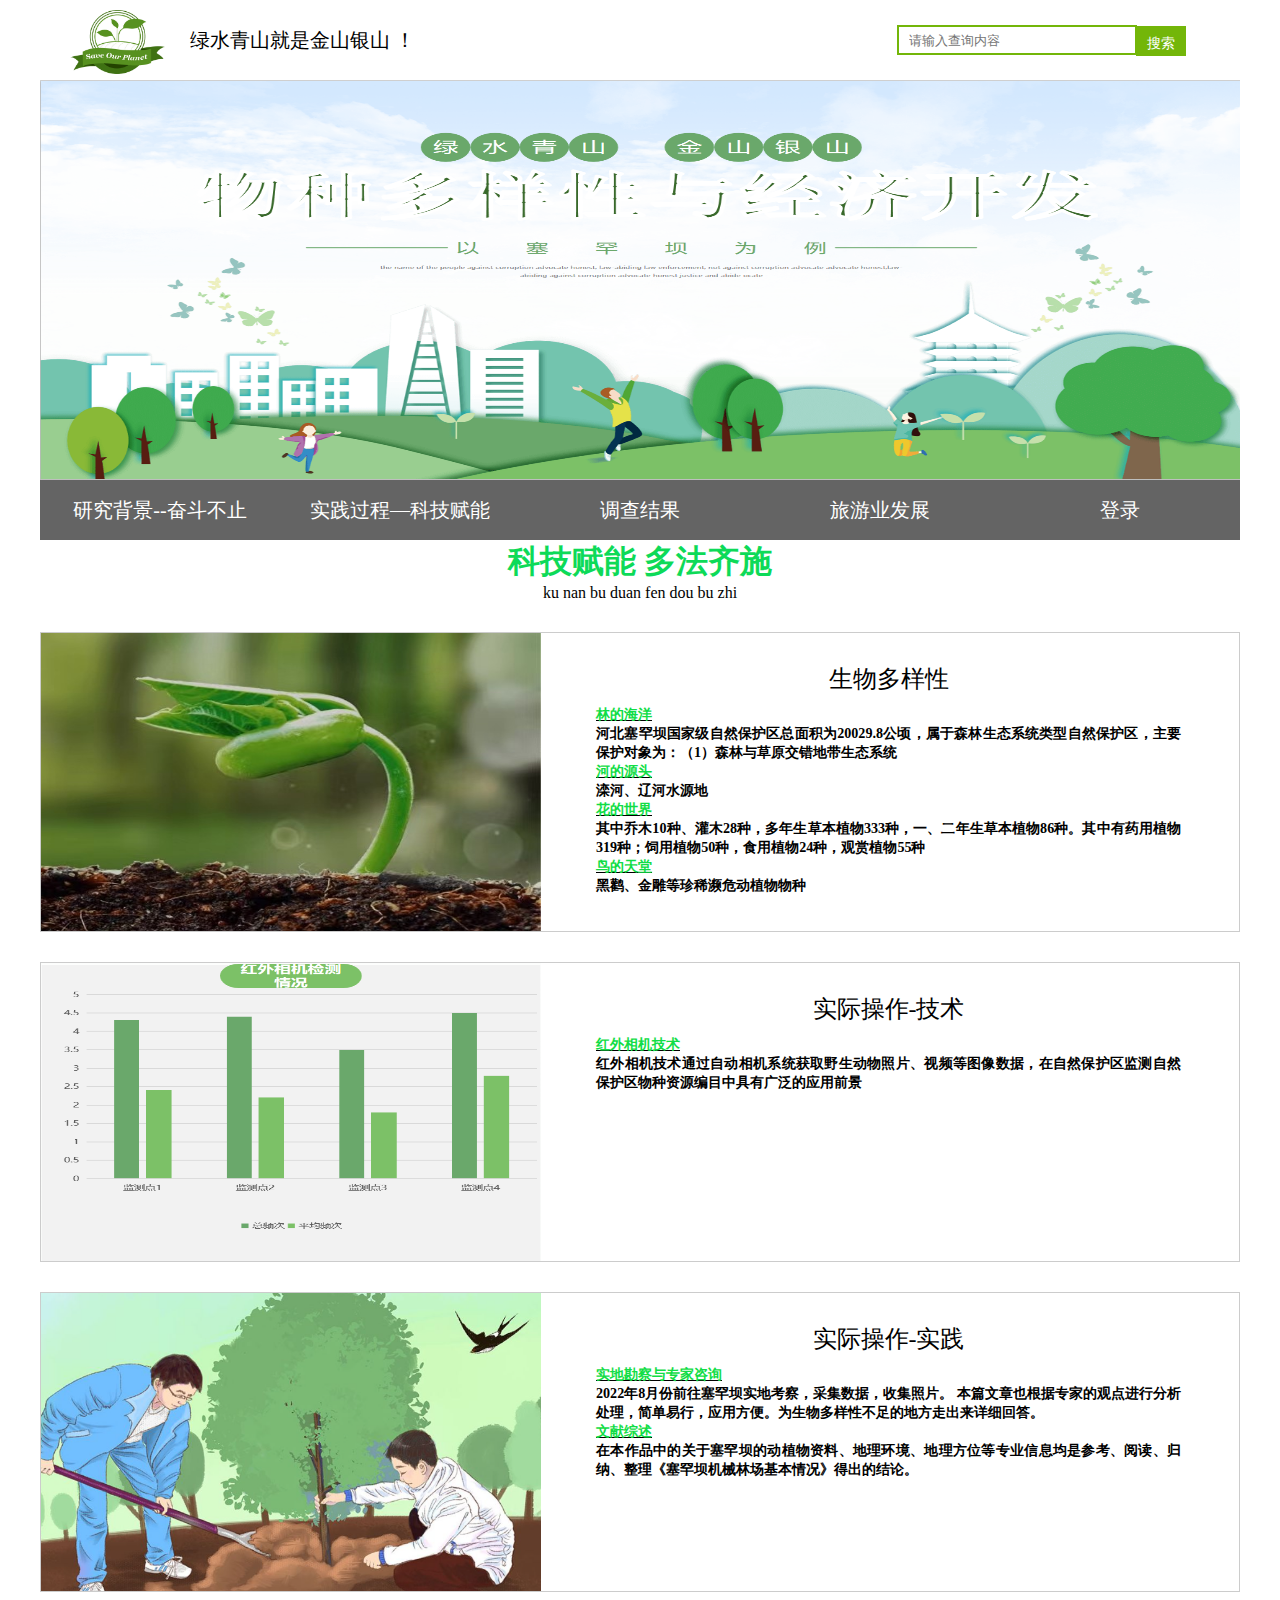
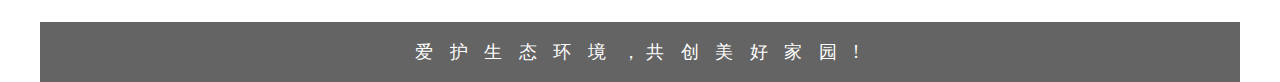
<file: asilde1.html>
<!DOCTYPE html>
<html lang="en">

<head>
  <meta charset="UTF-8">
  <meta http-equiv="X-UA-Compatible" content="IE=edge">
  <meta name="viewport" content="width=device-width, initial-scale=1.0">
  <title>实践过程</title>
  <link rel="stylesheet" href="./css/index.css">
  <link rel="stylesheet" href="./css/asilde1.css">
<style type="text/css">
		body{background-color: #FFFFFF}
		</style>
</head>
<style type="text/css">
	.special{text-decoration: underline}
</style>
<body>
  <div class="container">
    <!-- header部分 -->
    <div class="header">
      <div class="ban">
        <img src="./images/logo.png" alt="">
      </div>
      <span class="wuhan">绿水青山就是金山银山 ！</span>
      <div class="search">
        <input type="text" placeholder="请输入查询内容">
        <button>搜索</button>
      </div>
    </div>
    <!-- banner部分 -->
    <div class="banner">
      <img src="./images/banner5.png" alt="">
    </div>
    <div class="nav">
      <ul>
        <a href="./index.html">
          <li>研究背景--奋斗不止</li>
        </a>
        <li>
          <a href="./asilde1.html">
            实践过程—科技赋能
          </a>

        </li>
        <li>
          <a href="./asilde2.html">
            调查结果
          </a>

        </li>

        <li>
          <a href="./asilde3.html">
            旅游业发展
          </a>
        </li>
        <li>
          <a href="./asilde5.html">
            登录
          </a>
        </li>
      </ul>
    </div>
	 
		 <div class="top">
        <h1 align="center"><font color="#0DDA58">科技赋能 多法齐施</font></h1>

        <p class="infoss" align="center">ku nan bu duan  fen dou bu zhi</p>
      </div>
	  
	  
	  
    <div class="mainss">
      <ul>
        <li>
			
          <div class="left">
            <img src="./images/e12.jpg" alt="">
          </div>
          <div class="right">
            <h4 align="center">生物多样性</h4>
            <p>
              <h5 align="left" class="special"><font color="#11DD46">林的海洋</font></h5>
<h5>河北塞罕坝国家级自然保护区总面积为20029.8公顷，属于森林生态系统类型自然保护区，主要保护对象为：（1）森林与草原交错地带生态系统</h5>
			  <h5 align="left" class="special"><font color="#11DD46">河的源头</font></h5>
<h5>滦河、辽河水源地</h5>
			  <h5 align="left" class="special"><font color="#11DD46">花的世界</font></h5>
			  <h5>其中乔木10种、灌木28种，多年生草本植物333种，一、二年生草本植物86种。其中有药用植物319种；饲用植物50种，食用植物24种，观赏植物55种</h5>
			  <h5 align="left" class="special"><font color="#11DD46">鸟的天堂</font></h5>
			  <h5>黑鹳、金雕等珍稀濒危动植物物种</h5>
            </p>
          </div>
        </li>
        <li>
          <div class="left">
            <img src="./images/e13.png" alt="">
          </div>
          <div class="right">
            <h4>实际操作-技术</h4>
            <p>
             <h5 class="special"><font color="#11DD46">红外相机技术</font></h5> 
<h5>红外相机技术通过自动相机系统获取野生动物照片、视频等图像数据，在自然保护区监测自然保护区物种资源编目中具有广泛的应用前景</h5>
            </p>
          </div>
        </li>
        <li>
          <div class="left">
            <img src="./images/i4.png" alt="">
          </div>
          <div class="right">
            <h4>实际操作-实践</h4>
            <p><h5 align="left" class="special"><font color="#11DD46">实地勘察与专家咨询</font></h5>
			  <h5>2022年8月份前往塞罕坝实地考察，采集数据，收集照片。
本篇文章也根据专家的观点进行分析处理，简单易行，应用方便。为生物多样性不足的地方走出来详细回答。</h5>
<h5 align="left" class="special"><font color="#11DD46">文献综述</font></h5>
			  <h5>
在本作品中的关于塞罕坝的动植物资料、地理环境、地理方位等专业信息均是参考、阅读、归纳、整理《塞罕坝机械林场基本情况》得出的结论。</h5>
            </p>
          </div>
        </li>

      </ul>
    </div>

    <footer>
      爱 护 生 态 环 境 ，共 创 美 好 家 园 !
    </footer>
  </div>
</body>

</html>
</file>
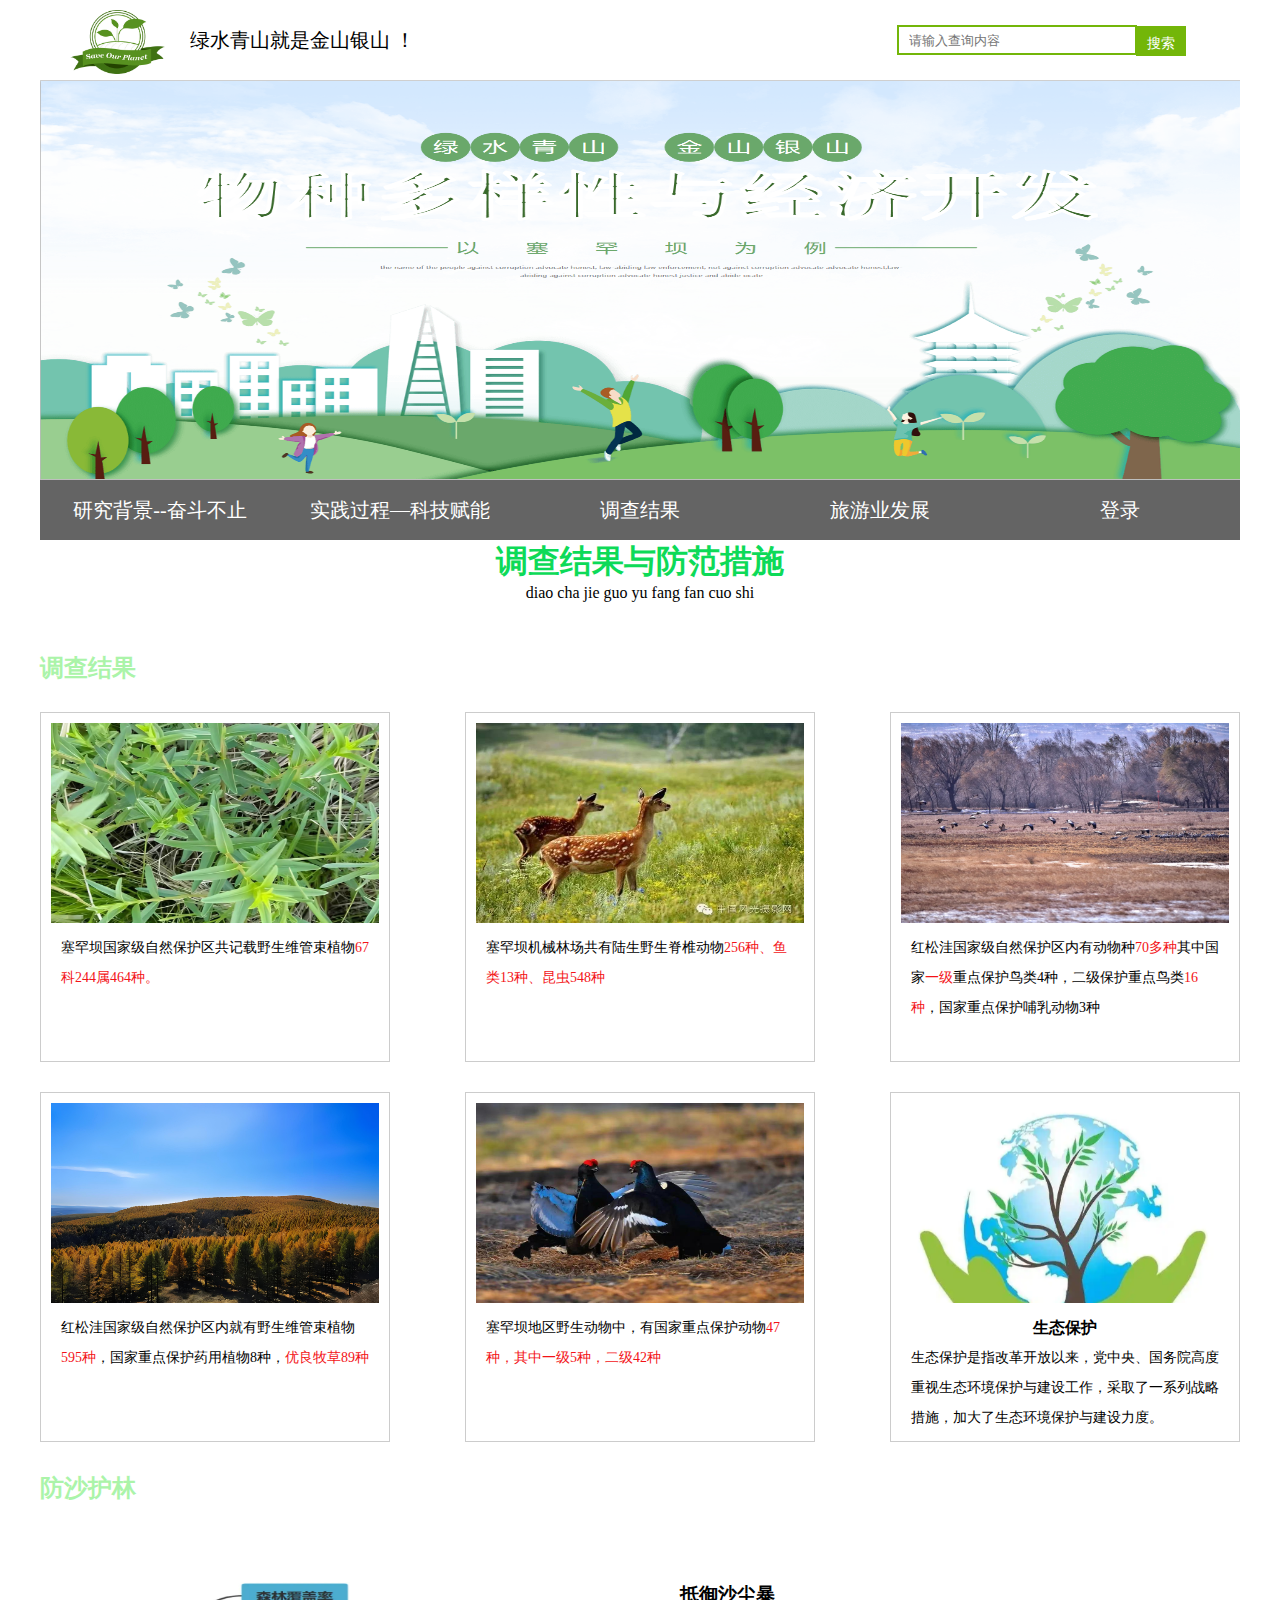
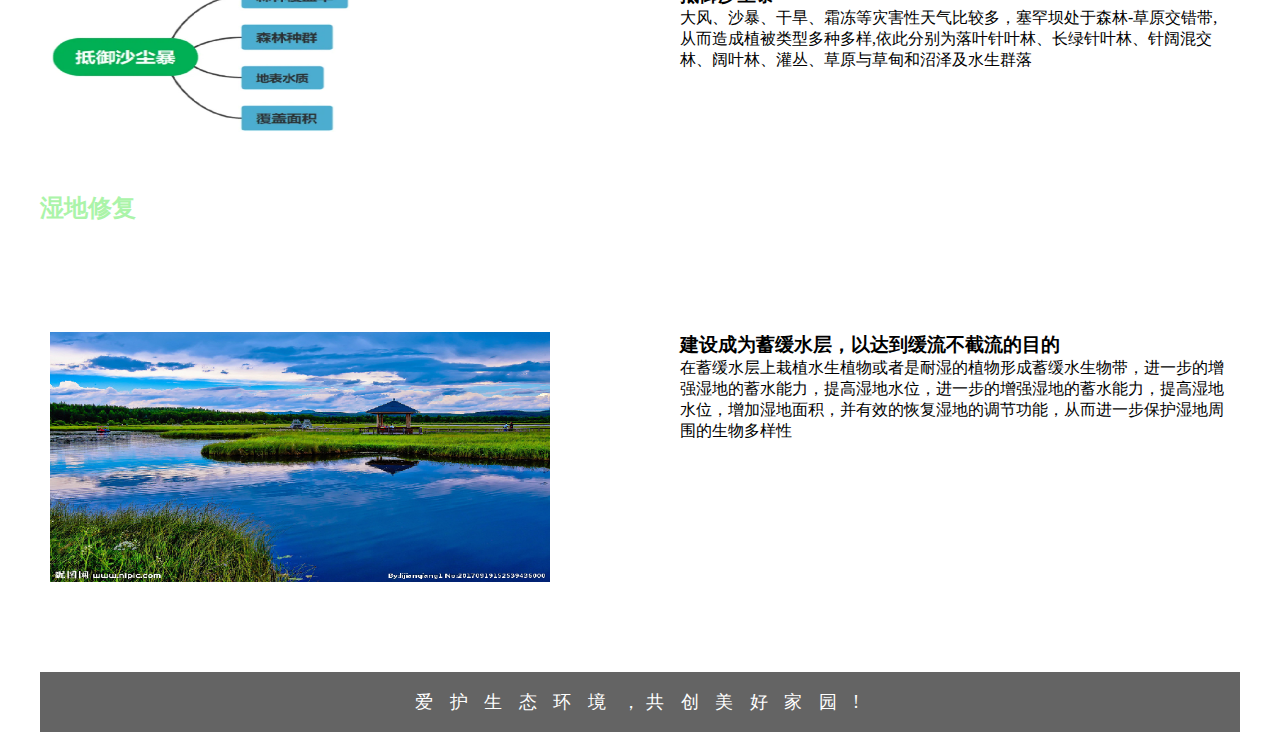
<file: asilde2.html>
<!DOCTYPE html>
<html lang="en">

<head>
  <meta charset="UTF-8">
  <meta http-equiv="X-UA-Compatible" content="IE=edge">
  <meta name="viewport" content="width=device-width, initial-scale=1.0">
  <title>调查结果</title>
  <link rel="stylesheet" href="./css/index.css">
  <link rel="stylesheet" href="./css/asilde2.css">
<style type="text/css">
		body{background-color: #FFFFFF}
		</style>
</head>

<body>
  <div class="container">
    <!-- header部分 -->
    <div class="header">
      <div class="ban">
        <img src="./images/logo.png" alt="">
      </div>
      <span class="wuhan">绿水青山就是金山银山 ！</span>
      <div class="search">
        <input type="text" placeholder="请输入查询内容">
        <button>搜索</button>
      </div>
    </div>
    <!-- banner部分 -->
    <div class="banner">
      <img src="./images/banner5.png" alt="">
    </div>
    <div class="nav">
      <ul>
        <a href="./index.html">
          <li>研究背景--奋斗不止</li>
        </a>
        <li>
          <a href="./asilde1.html">
            实践过程—科技赋能
          </a>

        </li>
        <li>
          <a href="./asilde2.html">
            调查结果
          </a>

        </li>

        <li>
          <a href="./asilde3.html">
            旅游业发展
          </a>
        </li>
        <li>
          <a href="./asilde5.html">
            登录
          </a>
        </li>
      </ul>
    </div>
	  <div class="top">
        <h1 align="center"><font color="#0DDA58">调查结果与防范措施</font></h1>

        <p class="infoss" align="center">diao cha jie guo yu fang fan cuo shi</p>
      </div>
    <div class="main" style="background-color:#FFFFFF">
		 <div class="nav">
		 <h2><font color="#ABF4A9">调查结果</font></h2>
	  </div>
      <ul>
        <li>
          <div class="bottom">
            <img src="./images/y7.jpg" alt="">
          </div>
          <div class="top">
			  <p>塞罕坝国家级自然保护区共记载野生维管束植物<font color="#F31317">67科244属464种。</font></p>
          </div>

        </li>
        <li>
          <div class="bottom">
            <img src="./images/y9.jpg" alt="">
          </div>
          <div class="top">
            <p>塞罕坝机械林场共有陆生野生脊椎动物<font color="#F31317">256种、鱼类13种、昆虫548种</font></p>
          </div>

        </li>
        <li>
          <div class="bottom">
            <img src="./images/y6.jpg" alt="">
          </div>
          <div class="top">
            <p>红松洼国家级自然保护区内有动物种<font color="#F31317">70多种</font>其中国家<font color="#F31317">一级</font>重点保护鸟类4种，二级保护重点鸟类<font color="#F31317">16种</font>，国家重点保护哺乳动物3种</p>
          </div>

        </li>
        <li>
          <div class="bottom">
            <img src="./images/y5.jpg" alt="">
          </div>
          <div class="top">
            <p>红松洼国家级自然保护区内就有野生维管束植物<font color="#F31317">595种</font>，国家重点保护药用植物8种，<font color="#F31317">优良牧草89种</font></p>
          </div>

        </li>
        <li>
          <div class="bottom">
            <img src="./images/y8.jpg" alt="">
          </div>
          <div class="top">
            <p>塞罕坝地区野生动物中，有国家重点保护动物<font color="#F31317">47种，其中一级5种，二级42种</font>
</p>
          </div>

        </li>
        <li>
          <div class="bottom">
            <img src="./images/i6.png" alt="">
          </div>
          <div class="top">
            <h3>生态保护</h3>
            <p>生态保护是指改革开放以来，党中央、国务院高度重视生态环境保护与建设工作，采取了一系列战略措施，加大了生态环境保护与建设力度。</p>
          </div>

        </li>

      </ul>
		
    </div>
	<div class="content content3" style="height: 350px;">
		  <div class="top">
		 <h2 align="left"><font color="#ABF4A9">防沙护林</font></h2>
	     </div>
		<div class="bottom">
          <div class="left">
            <img src="./images/y10.png" alt="" width="300" height="150">
          </div>
		  
          <div class="right">
            <h3 class="special">抵御沙尘暴</h3>
			<p>
			  大风、沙暴、干旱、霜冻等灾害性天气比较多，塞罕坝处于森林-草原交错带,从而造成植被类型多种多样,依此分别为落叶针叶林、长绿针叶林、针阔混交林、阔叶林、灌丛、草原与草甸和沼泽及水生群落

            </p>
          </div>
		  </div>
	</div>
	  <div class="content content4" style="height: 500px;">
		  <div class="top">
		 <h2 align="left"><font color="#ABF4A9">湿地修复</font></h2>
	     </div>
		<div class="bottom">
          <div class="left">
            <img src="./images/y11.png" alt="" width="500" height="250">
          </div>
		  
          <div class="right">
            <h3 class="special">建设成为蓄缓水层，以达到缓流不截流的目的</h3>
<p>
			  在蓄缓水层上栽植水生植物或者是耐湿的植物形成蓄缓水生物带，进一步的增强湿地的蓄水能力，提高湿地水位，进一步的增强湿地的蓄水能力，提高湿地水位，增加湿地面积，并有效的恢复湿地的调节功能，从而进一步保护湿地周围的生物多样性
</p>
          </div>
		  </div>
	</div>
    <footer>
      爱 护 生 态 环 境 ，共 创 美 好 家 园 !
    </footer>
		  
  </div>
</body>

</html>
</file>
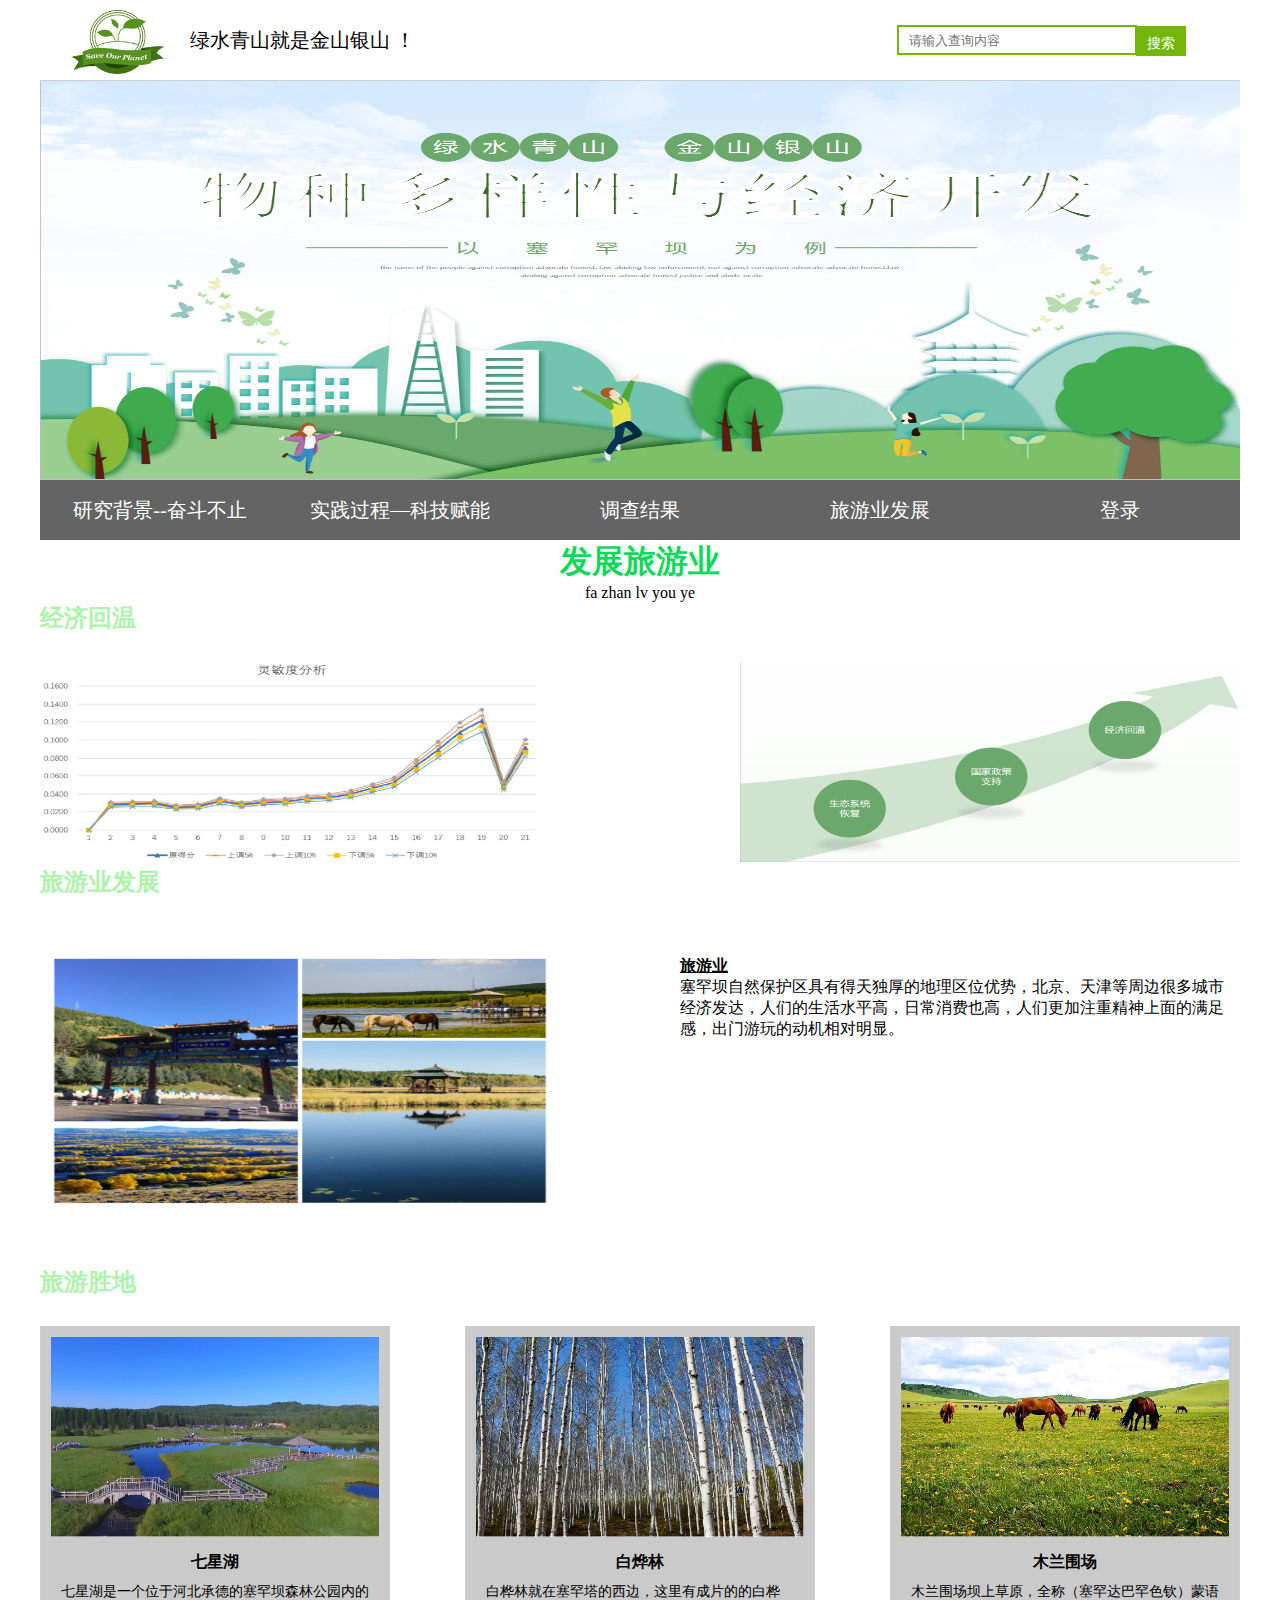
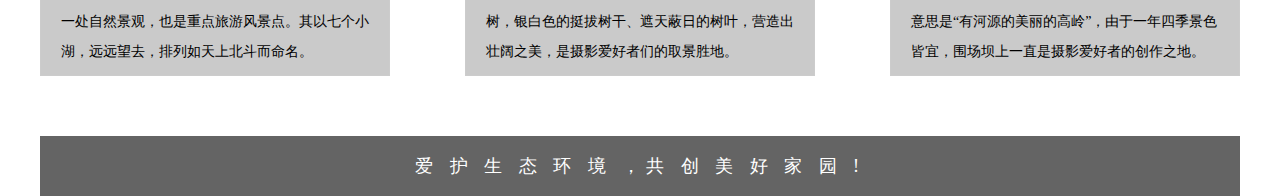
<file: asilde3.html>
<!DOCTYPE html>
<html lang="en">

<head>
  <meta charset="UTF-8">
  <meta http-equiv="X-UA-Compatible" content="IE=edge">
  <meta name="viewport" content="width=device-width, initial-scale=1.0">
  <title>发展旅游业</title>
  <link rel="stylesheet" href="./css/index.css">
  <link rel="stylesheet" href="./css/asilde2.css">
<style>
	body{background-color:#FFFFFF}
	.content_left{
		float:left;
	}
	.content_right{
		float: right;
	}
	.special{text-decoration: underline}
</style>
	
</head>
	


<body>
  <div class="container">
    <!-- header部分 -->
    <div class="header">
      <div class="ban">
        <img src="./images/logo.png" alt="">
      </div>
      <span class="wuhan">绿水青山就是金山银山 ！</span>
      <div class="search">
        <input type="text" placeholder="请输入查询内容">
        <button>搜索</button>
      </div>
    </div>
    <!-- banner部分 -->
    <div class="banner">
      <img src="./images/banner5.png" alt="">
    </div>
    <div class="nav">
      <ul>
        <a href="./index.html">
          <li>研究背景--奋斗不止</li>
        </a>
        <li>
          <a href="./asilde1.html">
            实践过程—科技赋能
          </a>

        </li>
        <li>
          <a href="./asilde2.html">
            调查结果
          </a>

        </li>

        <li>
          <a href="./asilde3.html">
            旅游业发展
          </a>
        </li>
        <li>
          <a href="./asilde5.html">
            登录
          </a>
        </li>
      </ul>
    </div>
	  <div class="top">
        <h1 align="center"><font color="#0DDA58">发展旅游业</font></h1>

        <p class="infoss" align="center">fa zhan lv you ye</p>
      </div>
	 <div class="nav">
		 <h2><font color="#ABF4A9">经济回温</font></h2>
	  </div>
	  <div class="content">
			<div class="content_left">
				<img src="./images/e15.png" alt="" width="500" height="200">
				</div>
          
		<div class="content_right">
          <img src="./images/e14.png" alt="" width="500" height="200" >
		  </div>
		  
		  <div class="bottom">
			  <div class="nav">
		 <h2><font color="#ABF4A9">旅游业发展</font></h2>
	  </div>
          <div class="left">
            <img src="./images/e19.jpg" alt="" width="500" height="250">
          </div>
          <div class="right">
            <h4 class="special">旅游业</h4>
			  塞罕坝自然保护区具有得天独厚的地理区位优势，北京、天津等周边很多城市经济发达，人们的生活水平高，日常消费也高，人们更加注重精神上面的满足感，出门游玩的动机相对明显。
            <p>
            </p>
          </div>
		  </div>
    <div class="main" style="background-color: #FFFFFF;height: 500px">
		<div class="nav">
		 <h2><font color="#ABF4A9">旅游胜地</font></h2>
	  </div>
		<ul>
			
      
        <li style="background-color:#CACACA ">
			
          <div class="bottom">
            <img src="./images/e16.png" alt="">
          </div>
			
          <div class="top" >
            <h3>七星湖</h3>
            <p>七星湖是一个位于河北承德的塞罕坝森林公园内的一处自然景观，也是重点旅游风景点。其以七个小湖，远远望去，排列如天上北斗而命名。</p>
          </div>

        </li>
        <li style="background-color:#CACACA ">
          <div class="bottom">
            <img src="./images/e17.png" alt="">
          </div>
          <div class="top">
            <h3>白烨林</h3>
            <p>白桦林就在塞罕塔的西边，这里有成片的的白桦树，银白色的挺拔树干、遮天蔽日的树叶，营造出壮阔之美，是摄影爱好者们的取景胜地。</p>
          </div>

        </li>
			
        <li style="background-color:#CACACA ">
          <div class="bottom">
            <img src="./images/e18.png" alt="">
          </div>
          <div class="top">
            <h3>木兰围场</h3>
            <p>木兰围场坝上草原，全称（塞罕达巴罕色钦）蒙语意思是“有河源的美丽的高岭”，由于一年四季景色皆宜，围场坝上一直是摄影爱好者的创作之地。</p>
          </div>

        </li>

      </ul>
    </div>
	
    <footer>
      爱 护 生 态 环 境 ，共 创 美 好 家 园 !
    </footer>
  </div>
	  </div>
</body>

</html>
</file>
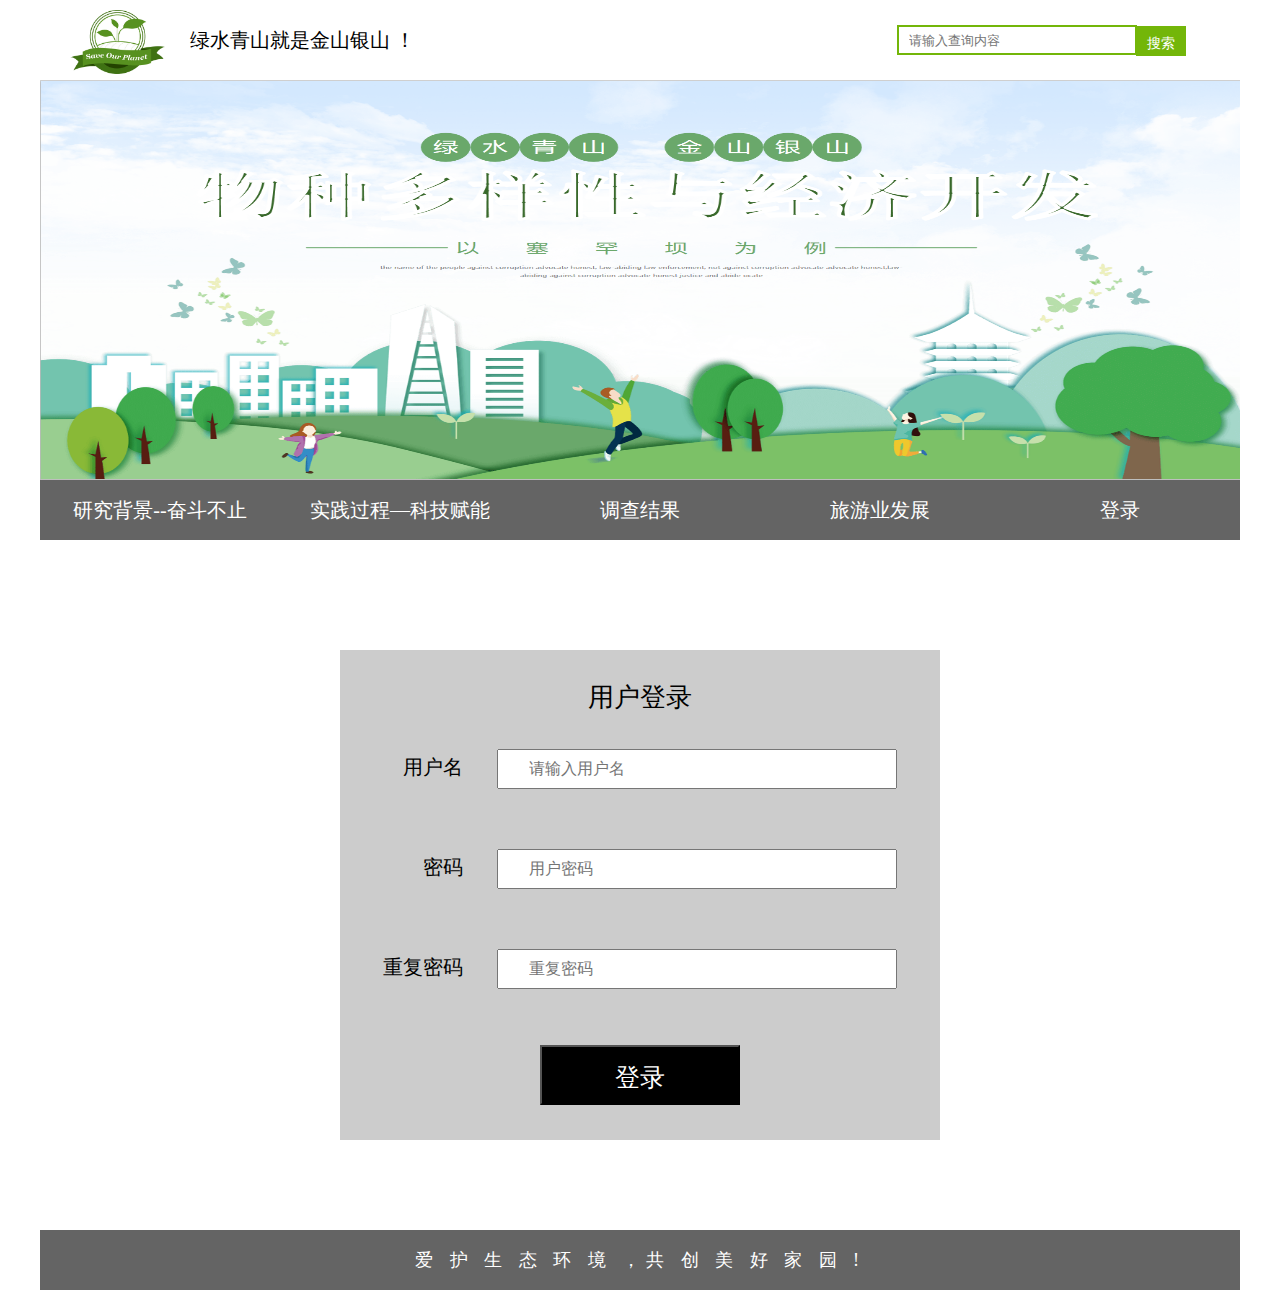
<file: asilde5.html>
<!DOCTYPE html>
<html lang="en">

<head>
  <meta charset="UTF-8">
  <meta http-equiv="X-UA-Compatible" content="IE=edge">
  <meta name="viewport" content="width=device-width, initial-scale=1.0">
  <title>联系我们</title>
  <link rel="stylesheet" href="./css/index.css">
  <link rel="stylesheet" href="./css/asilde6.css">
	<style type="text/css">
		body{background-color: #FFFFFF}
		</style>
</head>

<body>
  <div class="container">
    <!-- header部分 -->
    <div class="header">
      <div class="ban">
        <img src="./images/logo.png" alt="">
      </div>
      <span class="wuhan">绿水青山就是金山银山 ！</span>
      <div class="search">
        <input type="text" placeholder="请输入查询内容">
        <button>搜索</button>
      </div>
    </div>
    <!-- banner部分 -->
    <div class="banner">
      <img src="./images/banner5.png" alt="">
    </div>
    <div class="nav">
      <ul>
        <a href="./index.html">
          <li>研究背景--奋斗不止</li>
        </a>
        <li>
          <a href="./asilde1.html">
            实践过程—科技赋能
          </a>

        </li>
        <li>
          <a href="./asilde2.html">
            调查结果
          </a>

        </li>

        <li>
          <a href="./asilde3.html">
            旅游业发展
          </a>
        </li>
        <li>
          <a href="./asilde5.html">
            登录
          </a>
        </li>
      </ul>
    </div>
    <div class="content">
      <div class="box">
        <h2>用户登录</h2>
        <ul>
          <li>
            <span>用户名</span>
            <input type="text" placeholder="请输入用户名" id="username">
          </li>
          <li>
            <span>密码</span>
            <input type="text" placeholder="用户密码" id="password">
          </li>
          <li>
            <span>重复密码</span>
            <input type="text" placeholder="重复密码">
          </li>
        </ul>
        <button id="btn">登录</button>
      </div>
    </div>
    <footer>
      爱 护 生 态 环 境 ，共 创 美 好 家 园 !
    </footer>
  </div>
</body>

</html>
</file>
<file: css/index.css>
* {
  margin: 0;
  padding: 0;
  box-sizing: border-box;
}

a {
  text-decoration: none;
  color: #000000;
}

li {
  list-style: none;
}

body {
  background-color: #eee;
}

input,
textarea {
  outline: none;
}

@font-face {
  font-family: 'icomoon';
  src: url('../fonts/icomoon.eot?e8ckkr');
  src: url('../fonts/icomoon.eot?e8ckkr#iefix') format('embedded-opentype'), url('../fonts/icomoon.ttf?e8ckkr') format('truetype'), url('../fonts/icomoon.woff?e8ckkr') format('woff'), url('../fonts/icomoon.svg?e8ckkr#icomoon') format('svg');
  font-weight: normal;
  font-style: normal;
  font-display: block;
}

.container {
  width: 1200px;
  height: 1650px;
  background-color: #ffffff;
  margin: 0 auto;
}

.content {
  width: 1190px;
  margin: 0 auto;
}


.right .o::after {
  position: absolute;
  content: '';
  width: 0.3px;
  height: 15px;
  background-color: #999;
  top: 5px;
  right: 0px;
}

.header {
  width: 100%;
  height: 80px;
}

.header .ban {
  margin-top: 10px;
  float: left;
  width: 95px;
  height: 80%;
  margin-left: 30px;
}

.header .ban img {
  width: 100%;
  height: 100%;
}

.wuhan {
  float: left;
  width: 275px;
  height: 100%;
  text-align: center;
  line-height: 80px;
  font-size: 20px;
  margin-right: 100px;
}

.search {
  overflow: hidden;
  padding-top: 25px;
  width: 300px;
  height: 100%;
  margin-left: 357px;
  float: left;
}

.search input {
  width: 240px;
  height: 30px;
  border: 2px solid #73b609;
  padding-left: 10px;
  font-size: 13px;
}

.search button {
  vertical-align: middle;
  color: #fff;
  border: 0;
  width: 50px;
  height: 30px;
  font-size: 14px;
  line-height: 35px;
  background-color: #73b609;
  margin-left: -5px;
}

.banner {
  width: 100%;
  height: 400px;
}

.banner img {
  width: 100%;
  height: 100%;
}

.nav {
  width: 100%;
  height: 60px;
}

.nav ul li {
  position: relative;
  float: left;
  width: 240px;
  text-align: center;
  line-height: 60px;
  color: #ffffff;
  font-size: 20px;
  background-color: #646464;
}

.nav ul li .box {
  position: absolute;
  top: 60px;
  left: -2px;
  width: 300px;
}

.nav ul li:hover {
  background-color: #fbfbfb;
  color: #ff2974;
}


.content {
  position: relative;
  width: 1200px;
  height: 500px;
  margin: 0 auto;
}

audio {
  position: absolute;
  left: 750px;
  top: 50px;
  height: 40px;
  z-index: 9;
}

.content .top {
  padding-top: 40px;
  text-align: center;
  width: 100%;
  height: 150px;
}

.content .top h1 {
  font-size: 32px;
  font-weight: 500;
}

.content .top p {
  line-height: 30px;
}

.content .bottom {
  overflow: hidden;
  width: 100%;
  height: 350px;
}

.content .bottom .left {
  float: left;
  width: 600px;
  height: 300px;
  margin-left: 10px;
  margin-top: 30px;
  font-size: 16px;
}

.content .bottom .left p {
  padding: 30px 10px 0 30px;
  padding-top: 0;
  font-size: 16px;
  line-height: 30px;
  text-align: justify;
}

.content .bottom .right {
  float: left;
  width: 550px;
  height: 300px;
  margin-left: 30px;
  margin-top: 30px;
}

.content .bottom .right img {
  width: 100%;
  height: 100%;
}

.content2 {
  height: 520px;
}

.content2 .bottom {
  height: 400px;
}

.content2 .bottom ul li {
  float: left;
  margin-right: 42px;
  width: 350px;
  height: 350px;
  background-color: pink;
}

.content2 .bottom ul li:nth-child(1) {
  margin-left: 30px;
}

.content2 .bottom ul li:nth-child(3) {
  margin-right: 0;
}

.content2 .bottom ul li .top {
  position: relative;
  padding: 0;
  width: 100%;
  height: 220px;
}

.content2 .bottom ul li:hover .jieshao {
  opacity: 1;
}

.jieshao {
  opacity: 0;
  position: absolute;
  left: 0;
  top: 0;
  background: rgba(0, 0, 0, .5);
  width: 100%;
  height: 220px;
  text-align: center;
  line-height: 220px;
  color: #fff;
  font-size: 25px;
}

.content2 .bottom ul li .top img {
  width: 100%;
  height: 100%;
}

.content2 .bottom ul li .bottom {
  padding: 15px;
  width: 100%;
  height: 150px;
  background-color: #e9e7e8;
}

.content2 .bottom ul li .bottom h3 {
  font-size: 20px;
  font-weight: 500;
  line-height: 30px;
  margin-bottom: 10px;
}

.content2 .bottom ul li .bottom p {
  line-height: 20px;
}

.nav li .box {
  opacity: 0;
  background-color: #ffffff;
  color: #000000;
}

.nav ul>a li {
  color: #fff;
}

.nav ul li>a {
  color: #fff;
}

.nav li:hover>a {
  color: #000000;
}

.nav li:hover .box {
  opacity: 1;
  color: #ff2974;
}

.nav li:hover .box a {
  color: #ff2974;
}

footer {
  margin-top: 20px;
  width: 1200px;
  height: 60px;
  text-align: center;
  line-height: 60px;
  color: #fff;
  font-size: 18px;
  background-color: #646464;
  letter-spacing: 6px;
}

footer:hover {
  color: #ff2974;
}
</file>
<file: css/asilde1.css>
.mainss {

  width: 1200px;
  height: 970px;
  margin: 0 auto;
  margin-top: 30px;
}

.mainss ul li {
  width: 1200px;
  height: 300px;
  margin-bottom: 30px;
  border: 1px solid #ccc;
}

.mainss ul li .left {
  float: left;
  width: 500px;
  height: 100%;
  font-size: 16px;
}

.mainss ul li .left img {
  width: 100%;
  height: 100%;
}

.mainss ul li .right {
  padding-top: 10px;
  padding-left: 55px;
  padding-right: 10px;
  width: 650px;
  float: left;
  height: 100%;
  font-size: 17px;
  text-align: justify;
  background-color: #fff;
}

.mainss ul li .right h4 {
  font-size: 24px;
  font-weight: 500;
  text-align: center;
  margin: 20px 0;
  margin-bottom: 10px;
  font-weight: 500;
}

.mainss ul li .right p {
  font-size: 16px;
  line-height: 20px;
  line-height: 36px;
}
</file>
<file: css/asilde2.css>
.main {
  padding-top: 50px;
  width: 1200px;
  height: 800px;
  margin: 0 auto;
  background-color: rgb(234, 233, 233);
}

.main ul li {
  float: left;
  width: 350px;
  margin-right: 75px;
  height: 350px;
  margin-bottom: 30px;
  background-color: #fff;
  border: 1px solid #ccc;
}

.main ul li .top {
  padding: 20px;
  padding-top: 0;
  width: 100%;
  height: 130px;
  text-align: center;
  color: #000;
  font-size: 14px;
  line-height: 30px;
}

.main ul li .top p {
  text-align: left;
}

.main ul li .bottom {
  padding: 10px;
  width: 100%;
  height: 220px;
}

.main ul li .bottom img {
  width: 100%;
  height: 100%;
}

.main li:nth-child(3n) {
  margin-right: 0;
}

.container {
  height: 980px;
}
</file>
<file: css/asilde6.css>
.content {
  margin-top: 60px;
  overflow: hidden;
  width: 1200px;
  height: 400px;
}

.content .box {
  padding-top: 30px;
  width: 600px;
  height: 500px;
  margin-left: 300px;
  margin-top: 50px;
  text-align: center;
  background: rgba(0, 0, 0, .2);
}

.content .box h2 {
  font-size: 26px;
  font-weight: 500;
  margin-bottom: 30px;
}

.content .box ul li {

  width: 600px;
  height: 50px;
  margin-bottom: 50px;
  line-height: 45px;
}

.content .box ul li span {
  font-size: 20px;
  display: inline-block;
  width: 80px;
  height: 40px;
  text-align: right;
}

.content .box ul li input {
  padding-left: 30px;
  margin-left: 30px;
  width: 400px;
  height: 40px;
  font-size: 16px;
}

button {
  width: 200px;
  height: 60px;
  background-color: #000;
  color: #fff;
  font-size: 25px;
  line-height: 60px;
  text-align: center;
}

.container {
  height: 1250px;
}

footer {
  margin-top: 90px;
}

.content {
  height: 540px;
}
</file>
